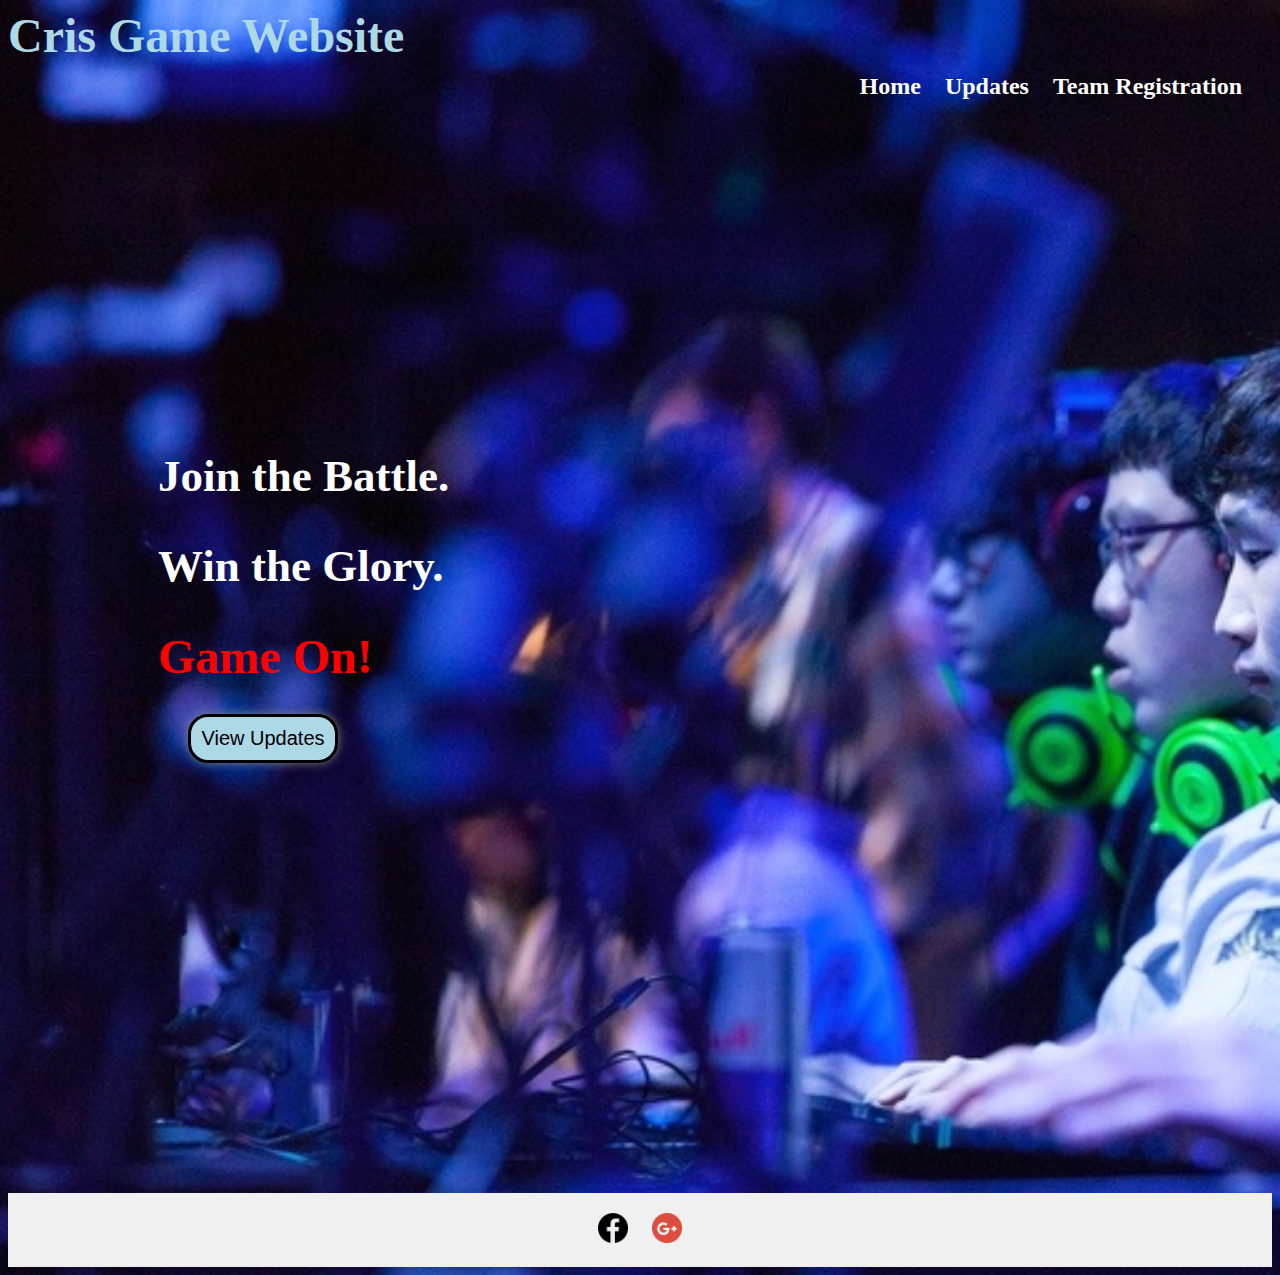
<file: index.html>
<!DOCTYPE html>
<html>
  <head>
    <link rel="stylesheet" href="home.css">
  </head>
  <body>
    <header>
      <h1>Cris Game Website</h1>
    </header>
    <nav>
      <a href="HomePage.html">Home</a>
      <a href="update.html">Updates</a>
      <a href="TeamRegister.html">Team Registration</a>
    </nav>
    <div class="slogan">
    <h2>Join the Battle.</h2>
    <h2>Win the Glory.</h2>
    <h1 style="color: red;">Game On!</h1>
    <a href="redirect2.php"><input type="button" value="View Updates"></a>
    </div>
  </body>
    <footer class="footer">
   <a href="https://www.facebook.com/cristianjay.benigay.3" target="_blank">
      <img src="pics/facebook.png" alt="Facebook">
   </a>
   <a href="benigaycristianjay31@gmail.com">
      <img src="pics/google.jpg" alt="Gmail">
   </a>
</footer>
</html>
</file>
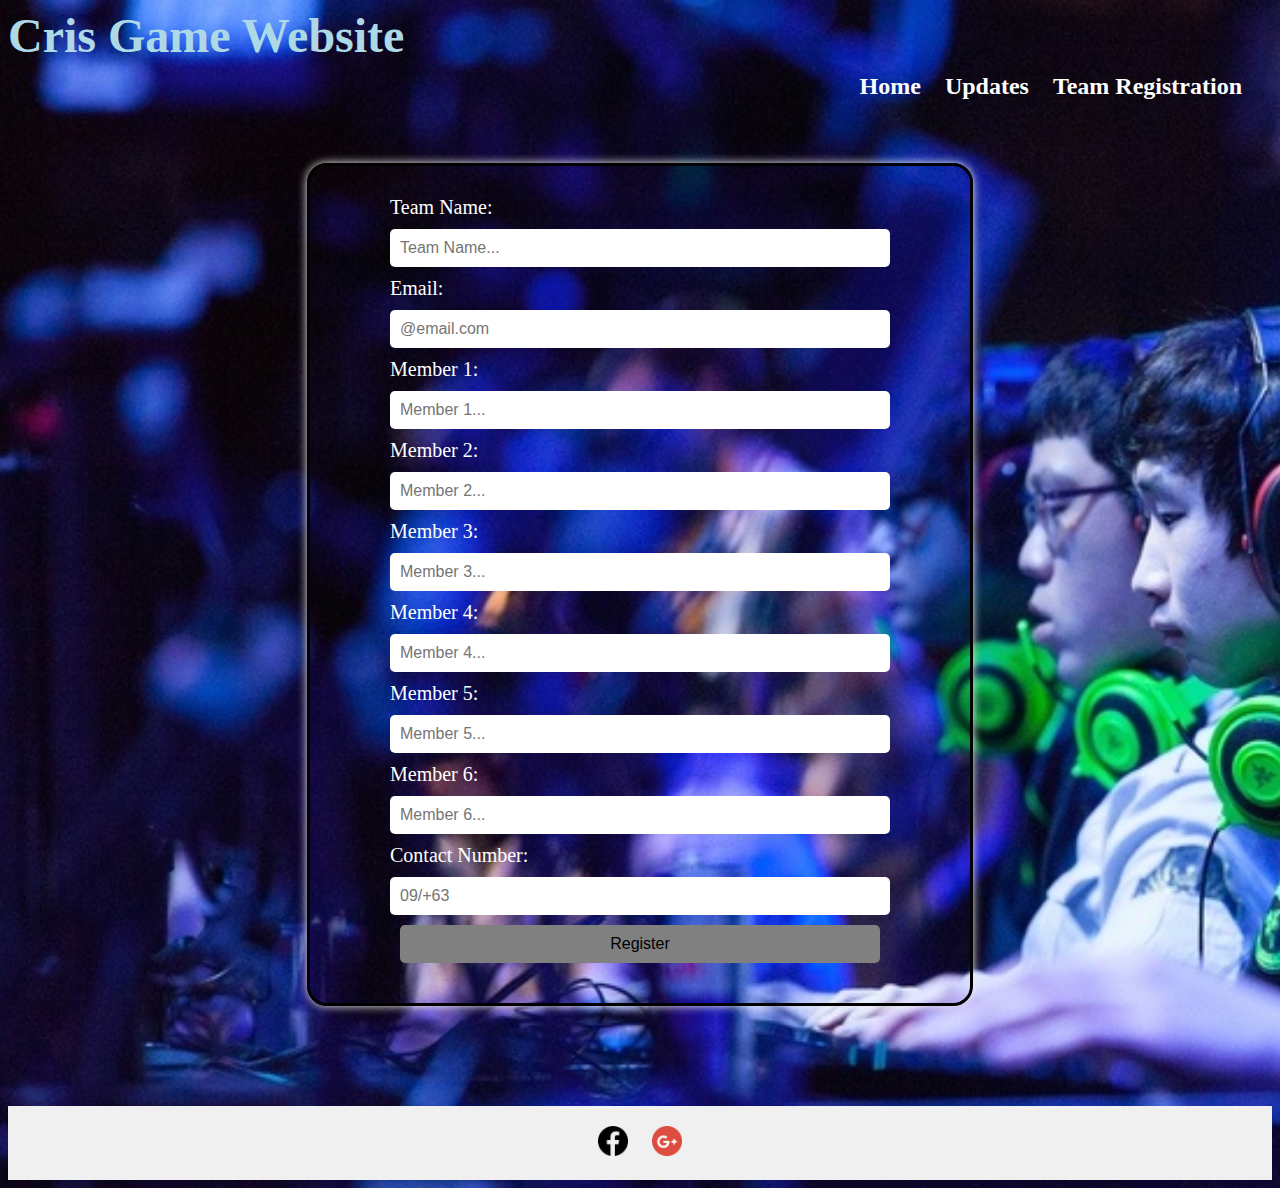
<file: TeamRegister.html>
<!DOCTYPE html>
<html>
<head>
  <title>Team Registration</title>
    <link rel="stylesheet" href="Teamregister.css">
</head>
<body>
<header>
    <h1>Cris Game Website</h1>
    <nav>
        <a href="index.html">Home</a>
        <a href="update.html">Updates</a>
        <a href="TeamRegister.html">Team Registration</a>
    </nav>
</header>
<div class="container">
    <form>
        <label>Team Name:</label>
        <input type="text" name="team" placeholder="Team Name..." required>

        <label>Email:</label>
        <input type="email" name="email" placeholder="@email.com" required>

        <label>Member 1:</label>
        <input type="text" name="member_1" placeholder="Member 1...">

        <label>Member 2:</label>
        <input type="text" name="member_2" placeholder="Member 2...">

        <label>Member 3:</label>
        <input type="text" name="member_3" placeholder="Member 3...">

        <label>Member 4:</label>
        <input type="text" name="member_4" placeholder="Member 4...">

        <label>Member 5:</label>
        <input type="text"name="member_5" placeholder="Member 5...">

        <label>Member 6:</label>
        <input type="text" name="member_6" placeholder="Member 6...">

        <label>Contact Number:</label>
        <input type="tel" name="contact" pattern="^(09|\+639)\d{9}$" placeholder="09/+63" required>

        <input type="submit" value="Register">
    </form>
</div>
<footer>
    <div class="footer">
        <a href="https://www.facebook.com/cristianjay.benigay.3" target="_blank">
            <img src="pics/facebook.png" alt="Facebook">
        </a>
        <a href="benigaycristianjay31@gmail.com">
            <img src="pics/google.jpg" alt="Gmail">
        </a>
    </div>
</footer>
</body>
</html>
</file>
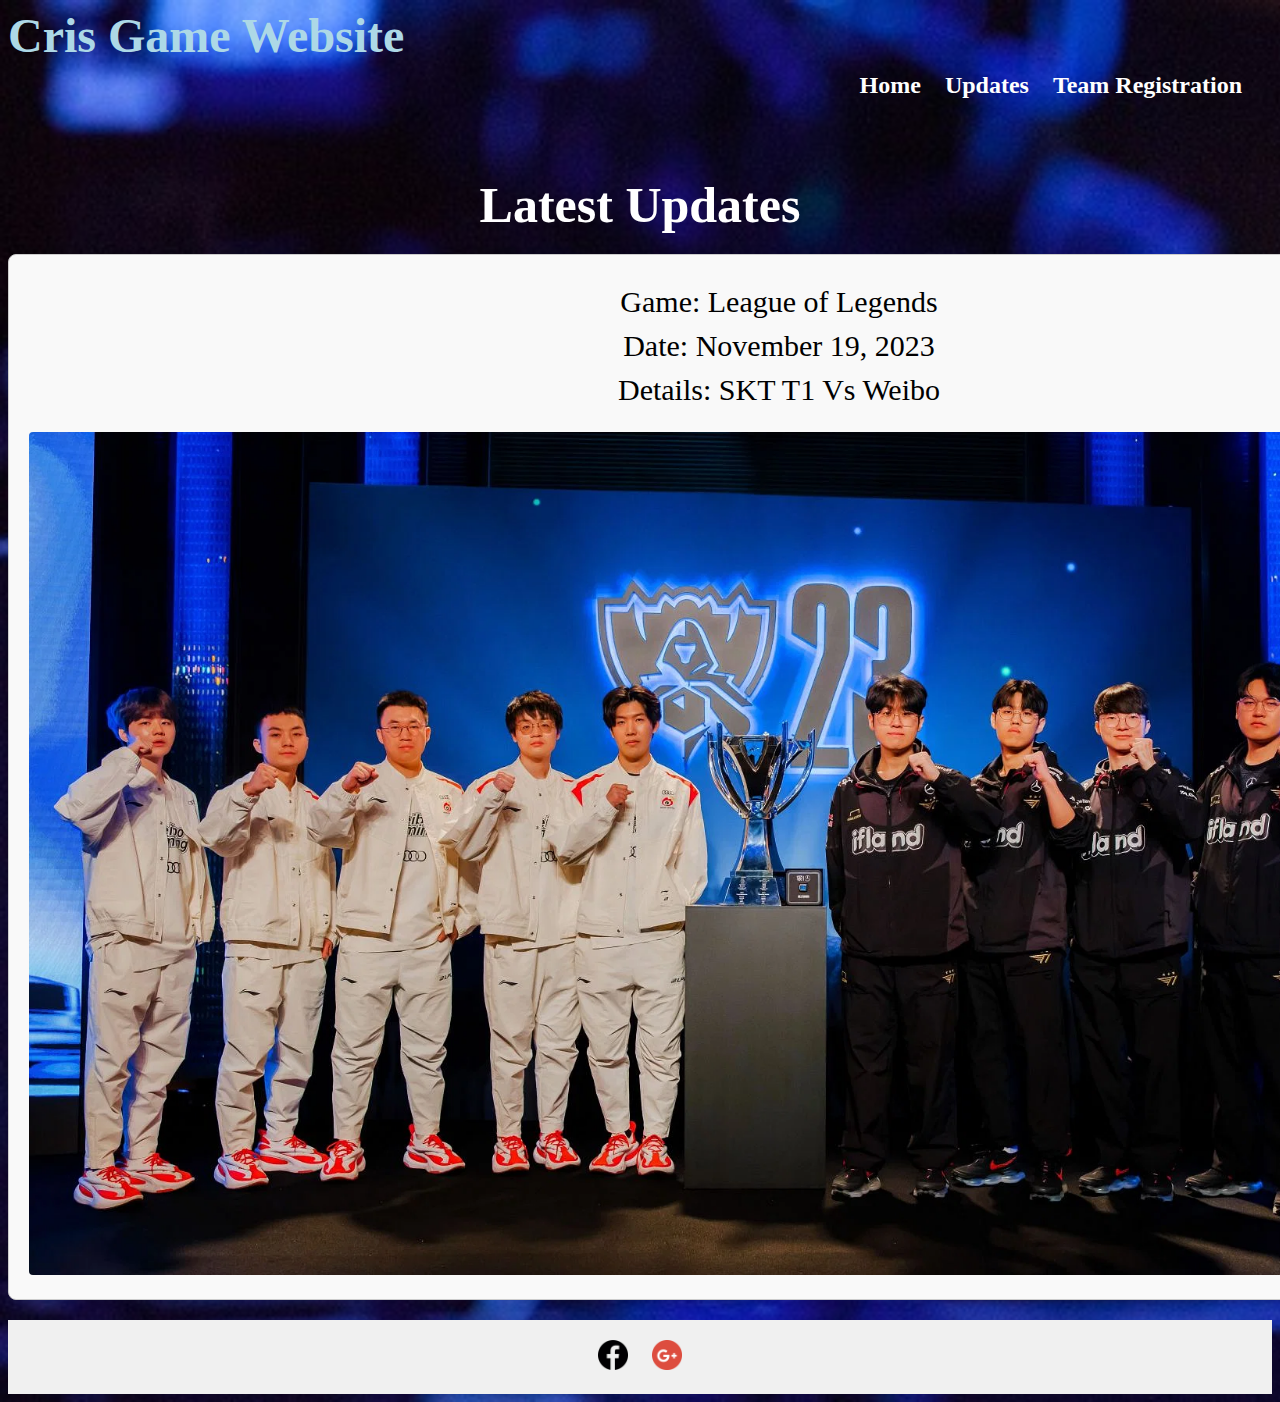
<file: update.html>
<!DOCTYPE html>
<html>
<head>
    <title>Updates</title>
    <link rel="stylesheet" href="adminupload.css">
</head>
<body>
    <header>
        <h1>Cris Game Website</h1>
    </header>
    <br>
    <br>
    <br>
    <nav>
        <a href="index.html">Home</a>
        <a href="update.html">Updates</a>
        <a href="TeamRegister.html">Team Registration</a>
    </nav>
    <br>
    <br>
    <br>
    <br>

    <h2>Latest Updates</h2>
    <div class="event">
        <p>Game: League of Legends</p>
        <p>Date: November 19, 2023</p>
        <p>Details: SKT T1 Vs Weibo</p>
        <img src="pics/event.webp">
    </div>
    <footer>
  <div class="footer">
   <a href="https://www.facebook.com/cristianjay.benigay.3" target="_blank">
      <img src="pics/facebook.png" alt="Facebook">
   </a>
   <a href="benigaycristianjay31@gmail.com">
      <img src="pics/google.jpg" alt="Gmail">
   </a>
</div>
</footer>
</body>
</html>
</file>
<file: home.css>
body {
    font-family: 'Times New Roman', Times, serif;
    background-image: url(pics/esports.jpg);
    background-size:cover;
  }
  header {
    padding: auto;
  }
  h1 {
    margin: 0;
    font-size: 48px;
    color: lightblue;
  }
  nav {
    color: white;
    padding: 10px;
    margin-bottom: 20px;
    margin: 0 auto;
    float: right;
  }
  nav a {
    color: white;
    text-decoration: none;
    margin-right: 20px;
    font-size: 24px;
    font-weight: bold;
  }
  nav a:hover {
    color: lightblue;
  }
  .slogan {
    text-align: left;
    color: white;
    margin: 300px 100px;
    font-size: 30px;
    padding: 50px;
    margin-bottom: 350px;
  }
  input[type="button"] {
    padding: 10px;
    background-color: lightblue;
    height: 50x;
    width: 150px;
    margin: 30px;
    border: solid;
    border-radius: 20px;
    font-size: 20px;
    box-shadow: 0 0 10px gray;
  }
  input[type="button"]:hover{
    background-color: red;
  }

  .mid {
    background-color: #555;
    margin-top: 30px;
  }
  
  .mid img {
    max-width: 100%;
    height: 400px;
    margin-bottom: 20px;
    border-radius: 30px;
    border: solid lightblue;
    display: inline-block;
    margin-top: 40px;
  }

  .footer {
    text-align: center;
    padding: 20px;
    background-color: #f0f0f0;
  }
  
  .footer a {
    display: inline-block;
    margin: 0 10px;
  }
  
  .footer img {
    width: 30px;
    height: 30px;
  }
  
  .footer img:hover {
    opacity: 0.8;
  }
</file>
<file: Teamregister.css>
body {
  font-family: 'Times New Roman', Times, serif;
  background-image: url(pics/esports.jpg);
  background-size: cover;
}
header {
  padding: auto;

}
h1 {
  margin: 0;
  font-size: 48px;
  color: lightblue;
}
nav {
  color: white;
  padding: 10px;
  margin-bottom: 20px;
  margin: 0 auto;
  float: right;
}
nav a {
  color: white;
  text-decoration: none;
  margin-right: 20px;
  font-size: 24px;
  font-weight: bold;
}
nav a:hover {
  color: lightblue;
}
.container {
  padding: 30px;
  margin: 100px auto;
  border: solid;
  box-shadow: 0 0 10px whitesmoke;
  border-radius: 20px;
  width: 600px;
}
label {
  color: #fff;
  font-size: 20px;
  margin-bottom: 10px;
  margin: 0 50px;
}

input[type="text"],
input[type="email"],
input[type="tel"] {
  border: none;
  border-radius: 5px;
  font-size: 16px;
  margin-bottom: 20px;
  padding: 10px;
  width: 80%;
  display: block;
  margin: 10px auto;
}
input[type="submit"] {
  border: none;
  border-radius: 5px;
  font-size: 16px;
  margin-bottom: 20px;
  padding: 10px;
  width: 80%;
  display: block;
  margin: 10px auto;
  background-color: gray;
}
input[type="submit"]:hover {
  background-color: rgb(161, 135, 135);
}
.footer {
  text-align: center;
  padding: 20px;
  background-color: #f0f0f0;
}

.footer a {
  display: inline-block;
  margin: 0 10px;
}

.footer img {
  width: 30px;
  height: 30px;
}

.footer img:hover {
  opacity: 0.8;
}
</file>
<file: adminupload.css>
body {
    font-family: 'Times New Roman', Times, serif;
    background-image: url(pics/esports.jpg);
    text-align: center;
    background-size: cover;
}
h2 {
    margin-bottom: 20px;
    color: #fff;
    font-size: 50px;
}
form {
    margin-bottom: 20px;
}
input[type="file"] {
    margin-bottom: 10px;
}
textarea {
    width: 300px;
    height: 100px;
    resize: none;
}

  header {
    padding: auto;
  }
  h1 {
    margin: 0;
    font-size: 48px;
    color: lightblue;
    float: left;
  }
  nav {
    color: white;
    padding: 10px;
    margin-bottom: 20px;
    margin: 0 auto;
    float: right;
  }
  nav a {
    color: white;
    text-decoration: none;
    margin-right: 20px;
    font-size: 24px;
    font-weight: bold;
  }
  nav a:hover {
    color: lightblue;
  }
  table {
    width: 100%;
    margin-top: 20px;
  }
  th, td {
    padding: 15px; 
    text-align: left; 
    border-bottom: 1px solid #ddd;
    }
  .footer {
    text-align: center;
    padding: 20px;
    background-color: #f0f0f0;
  }
  
  .footer a {
    display: inline-block;
    margin: 0 10px;
  }
  
  .footer img {
    width: 30px;
    height: 30px;
  }
  
  .footer img:hover {
    opacity: 0.8;
  }
  .event {
    width: 1500px;
    border: 1px solid #ccc;
    padding: 20px;
    margin: 20px auto;
    text-align: center;
    background-color: #f9f9f9;
    border-radius: 8px;
    box-shadow: 0 4px 8px rgba(0, 0, 0, 0.1);
}

.event p {
    margin: 10px 0;
    font-size: 30px;
}

.event img {
    max-width: 100%;
    height: auto;
    margin-top: 15px;
    border-radius: 4px;
}
</file>
